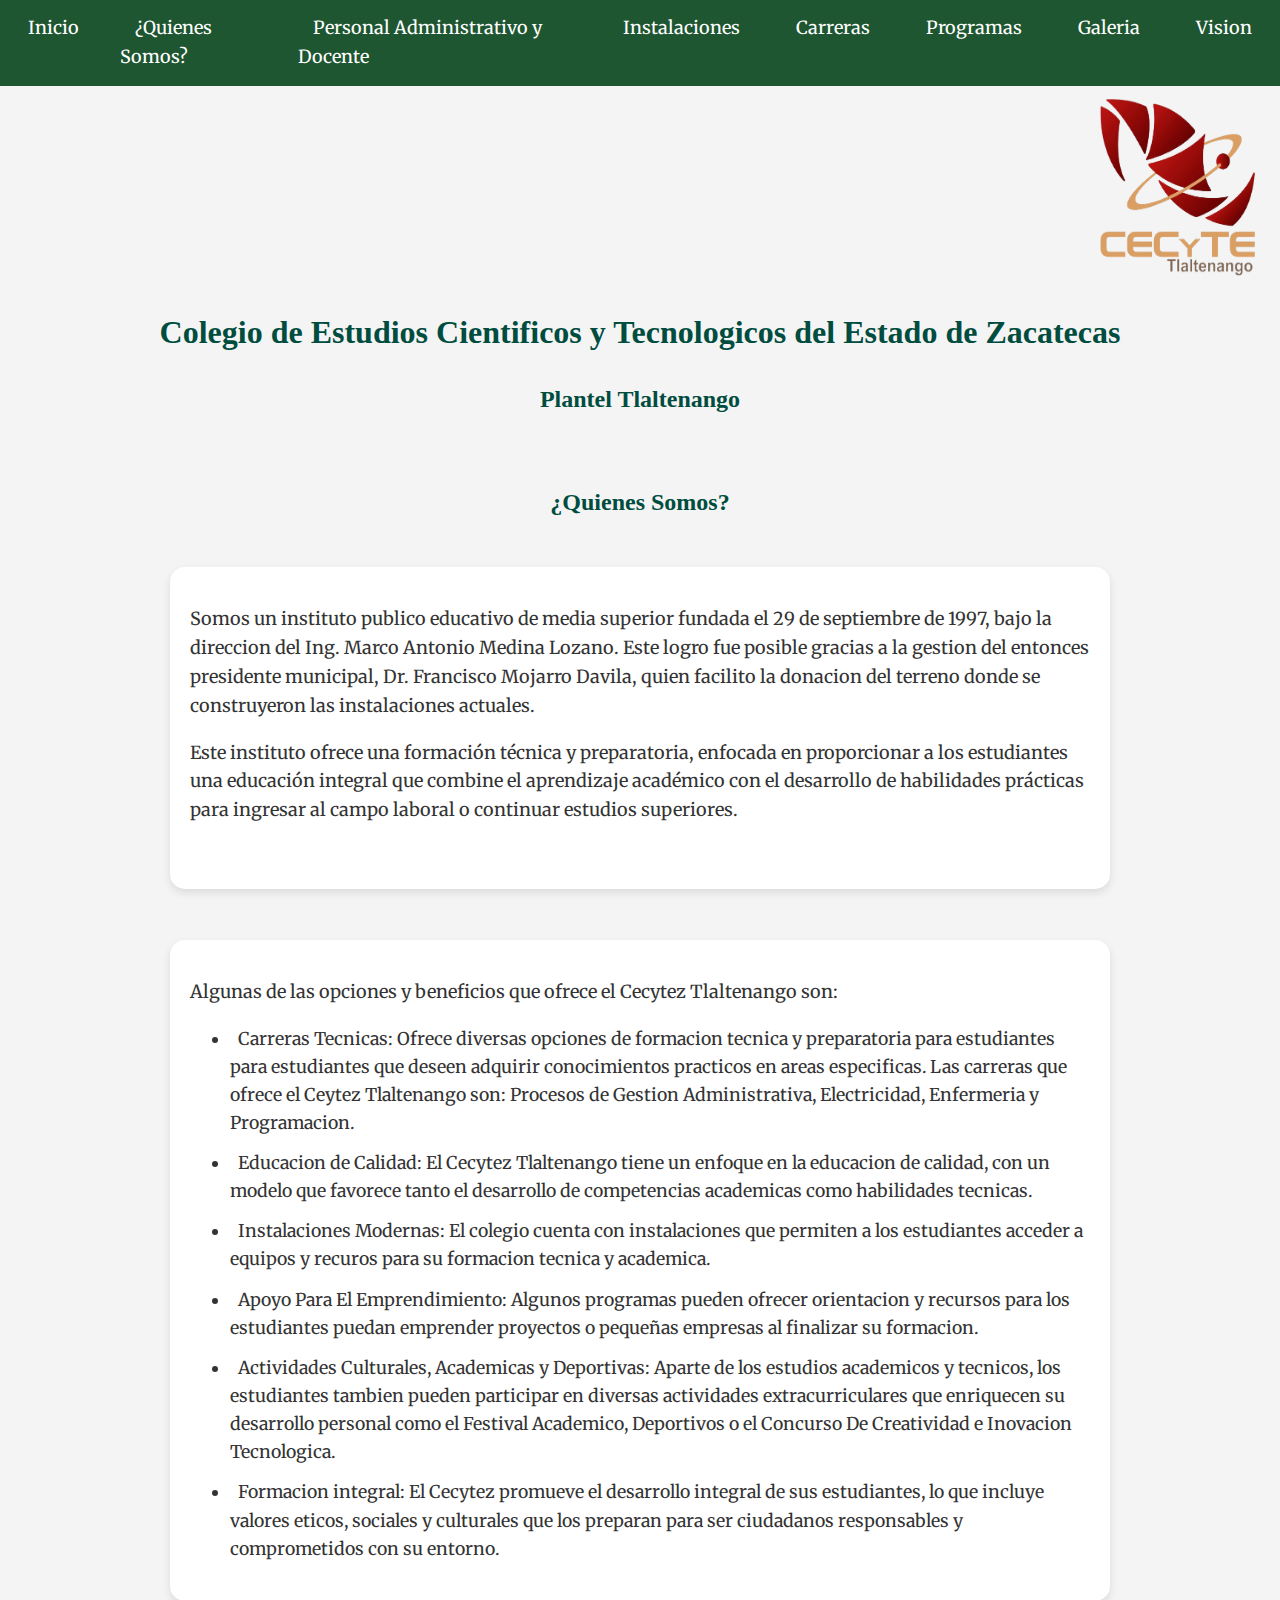
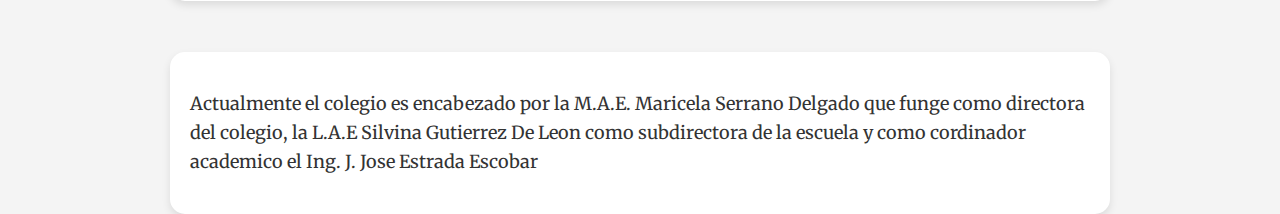
<file: index.html>
<html>
    <head>
        <meta charset="UTF-8">
        <meta name="viewport"
        content="width=device-width,initial-scale=1.0">
        <title>Colegio de Estudios Cientificos y Tecnologicos</title>
        <link rel="stylesheet" 
        href="stylesmenu.css">
        <link rel="stylesheet" 
        href="styles.css">
        <link href="https://fonts.googleapis.com/css2?family=Merriweather&display=swap" rel="stylesheet">
        <script>
            document.addEventListener("DOMContentLoaded", function(){
                fetch("Menu.html")
                .then(Response=>Response.text())
                .then(data=>{
                    document.getElementById("menu-container").innerHTML=data;
                });
            });
        </script>
    </head>
    <body>   
        <div id="menu-container"></div>   
        <div class="logo">
            <div class="fade-in">
            <img src="cecytezpng.png" alt="Logo Cecytez">
          </div>
        </div>
        <h1 class="fade-in"><center>Colegio de Estudios Cientificos y Tecnologicos del Estado de Zacatecas</center></h1>
        <h2 div class="fade-in"><center>Plantel Tlaltenango</center></h2>
        <br>
        <h2 class="fade-in"><center>¿Quienes Somos?</center></h2>
        <br>
        <div class="card">
            <div class="fade-in">
        <p>Somos un instituto publico educativo de media superior fundada el 29 de septiembre de 1997, bajo 
            la direccion del Ing. Marco Antonio Medina Lozano. Este logro fue posible gracias a la gestion
            del entonces presidente municipal, Dr. Francisco Mojarro Davila, quien facilito la donacion del 
            terreno donde se construyeron las instalaciones actuales.
        </p>
        <p>
            Este instituto ofrece una formación técnica y preparatoria, enfocada en proporcionar a los estudiantes una educación integral que combine el aprendizaje académico con el desarrollo de habilidades prácticas para ingresar al campo laboral o continuar estudios superiores.
        </p>
        <br>
            </div>
        </div>
    <br>
    <br>
    <div class="card">
        <div class="fade-in">
        <p>
            Algunas de las opciones y beneficios que ofrece el Cecytez Tlaltenango son:
            <br>
            <ul class="beneficios">
                <li>
                    <i class="fas fa-tools"></i>
                    Carreras Tecnicas: Ofrece diversas opciones de formacion tecnica y preparatoria para estudiantes
                    para estudiantes que deseen adquirir conocimientos practicos en areas especificas. Las carreras que
                    ofrece el Ceytez Tlaltenango son: Procesos de Gestion Administrativa, Electricidad, Enfermeria y 
                    Programacion.
                </li>
                <li>
                    <i class="fas fa-tools"></i>
                    Educacion de Calidad: El Cecytez Tlaltenango tiene un enfoque en la educacion de calidad,
                    con un modelo que favorece tanto el desarrollo de competencias academicas como habilidades
                    tecnicas.
                </li>
                <li>
                    <i class="fas fa-tools"></i>
                    Instalaciones Modernas: El colegio cuenta con instalaciones que permiten a los estudiantes
                    acceder a equipos y recuros para su formacion tecnica y academica.
                </li>
                <li>
                    <i class="fas fa-award"></i>
                    Apoyo Para El Emprendimiento: Algunos programas pueden ofrecer orientacion y recursos para
                    los estudiantes puedan emprender proyectos o pequeñas empresas al finalizar su formacion.
                </li>
                <li>
                    <i class="fas fa-tools"></i>
                    Actividades Culturales, Academicas y Deportivas: Aparte de los estudios academicos y tecnicos, los
                    estudiantes tambien pueden participar en diversas actividades extracurriculares que enriquecen
                    su desarrollo personal como el Festival Academico, Deportivos o el Concurso De Creatividad e 
                    Inovacion Tecnologica.
                </li>
                <li>
                    <i class="fas fa-tools"></i>
                    Formacion integral: El Cecytez promueve el desarrollo integral de sus estudiantes, lo que incluye
                    valores eticos, sociales y culturales que los preparan para ser ciudadanos responsables y comprometidos
                    con su entorno.
                </li>
            </ol>
        </p>
    </div>
</div>
        <br>
        <br>
        <div class="card">
            <div class="fade-in">
        <p>
            Actualmente el colegio es encabezado por la M.A.E. Maricela Serrano Delgado que funge como directora del colegio,
            la L.A.E Silvina Gutierrez De Leon como subdirectora de la escuela y como cordinador academico el Ing.
            J. Jose Estrada Escobar
        </p>
    </div>
</div>
    </body>
</html>
</file>
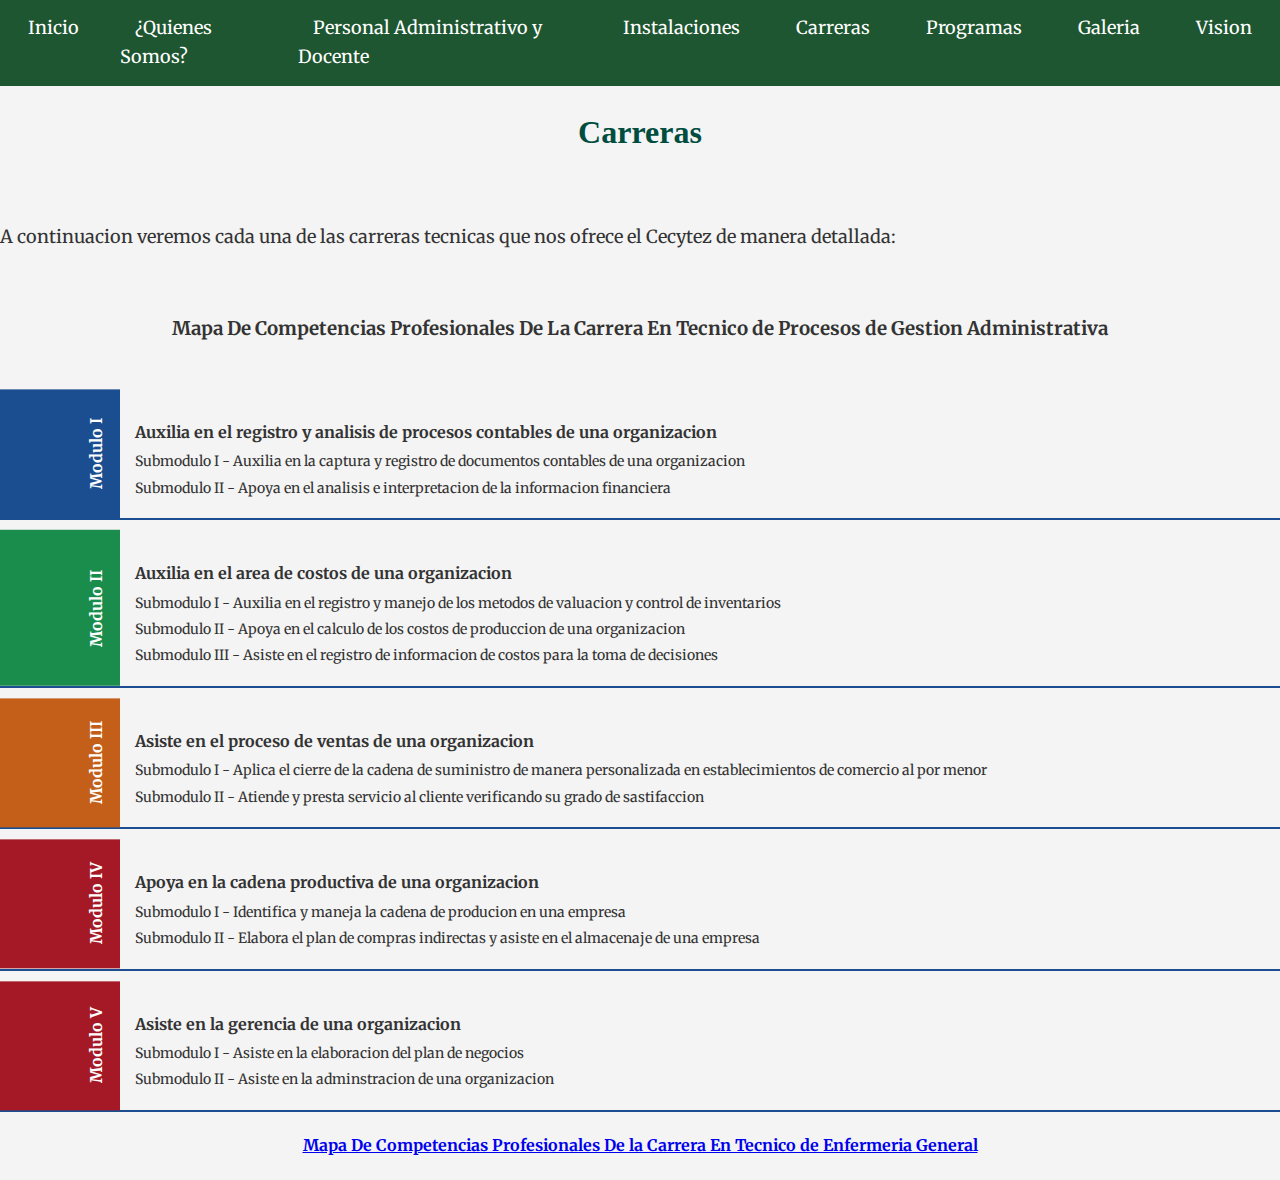
<file: Carreras.html>
<html>
    <head>
        <meta charset="UTF-8">
        <meta name="viewport"
        content="width=device-width,initial-scale=1.0">
        <title>Carreras</title>
        <link rel="stylesheet" 
        href="stylesmenu.css">
        <link rel="stylesheet" 
        href="styles.css">
        <script>
            document.addEventListener("DOMContentLoaded", function(){
                fetch("Menu.html")
                .then(Response=>Response.text())
                .then(data=>{
                    document.getElementById("menu-container").innerHTML=data;
                });
            });
        </script>
    </head>
    <body>
        <div id="menu-container"></div>
        <h1>Carreras</h1>
        <br>
        <p>A continuacion veremos cada una de las carreras tecnicas que nos ofrece el Cecytez de manera detallada: </p>
        <br>
        <h3><center>Mapa De Competencias Profesionales De La Carrera En Tecnico de Procesos de Gestion Administrativa</center></h3>
        <br>
        <div class="modulo">
            <div class="modulo-num"
            style="background-color: #1a4e91;">Modulo I</div>
            <div class="modulo-info">
                <h3>Auxilia en el registro y analisis de procesos contables de una organizacion</h3>
                <p>Submodulo I - Auxilia en la captura y registro de documentos contables de una organizacion</p>
                <p>Submodulo II - Apoya en el analisis e interpretacion de la informacion financiera</p>
            </div>
        </div>
        <div class="modulo">
            <div class="modulo-num"
            style="background-color: #1a8c4b">Modulo II</div>
            <div class="modulo-info">
                <h3>Auxilia en el area de costos de una organizacion</h3>
                <p>Submodulo I - Auxilia en el registro y manejo de los metodos de valuacion y control de inventarios</p>
                <p>Submodulo II - Apoya en el calculo de los costos de produccion de una organizacion</p>
                <p>Submodulo III - Asiste en el registro de informacion de costos para la toma de decisiones</p>
            </div>
        </div>
        <div class="modulo">
            <div class="modulo-num"
            style="background-color: #c45f1a">Modulo III</div>
            <div class="modulo-info">
                <h3>Asiste en el proceso de ventas de una organizacion</h3>
                <p>Submodulo I - Aplica el cierre de la cadena de suministro de manera personalizada en establecimientos de comercio al por menor</p>
                <p>Submodulo II - Atiende y presta servicio al cliente verificando su grado de sastifaccion</p>
            </div>
        </div>
        <div class="modulo">
            <div class="modulo-num"
            style="background-color: #a51826">Modulo IV</div>
            <div class="modulo-info">
                <h3>Apoya en la cadena productiva de una organizacion</h3>
                <p>Submodulo I - Identifica y maneja la cadena de producion en una empresa</p>
                <p>Submodulo II - Elabora el plan de compras indirectas y asiste en el almacenaje de una empresa</p>
            </div>
        </div>
        <div class="modulo">
            <div class="modulo-num"
            style="background-color: #a51826">Modulo V</div>
            <div class="modulo-info">
                <h3>Asiste en la gerencia de una organizacion</h3>
                <p>Submodulo I - Asiste en la elaboracion del plan de negocios</p>
                <p>Submodulo II - Asiste en la adminstracion de una organizacion</p>
            </div>
        </div>
        <a href="Enfermeria.html" target="_blank"><h4><center>Mapa De Competencias Profesionales De la Carrera En Tecnico de Enfermeria General</center></h4></a>
    </body>
</html>
</file>
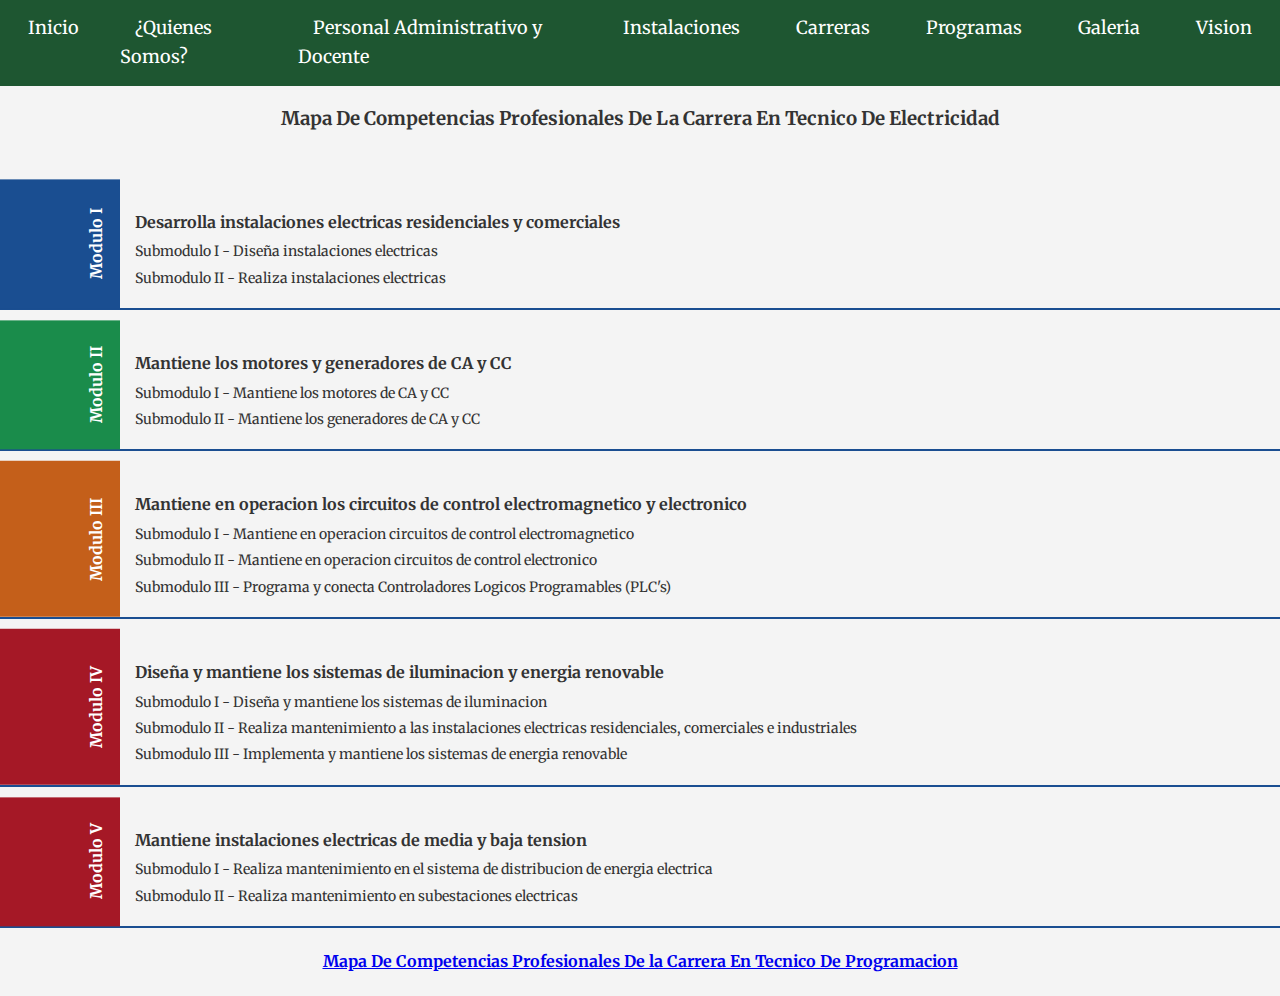
<file: Electricidad.html>
<html>
    <head>
        <meta charset="UTF-8">
        <meta name="viewport"
        content="width=device-width,initial-scale=1.0">
        <title>Electricidad</title>
        <link rel="stylesheet" 
        href="stylesmenu.css">
        <link rel="stylesheet" 
        href="styles.css">
        <script>
            document.addEventListener("DOMContentLoaded", function(){
                fetch("Menu.html")
                .then(Response=>Response.text())
                .then(data=>{
                    document.getElementById("menu-container").innerHTML=data;
                });
            });
        </script>
    </head>
    <body>
        <div id="menu-container"></div>
        <h3><center>Mapa De Competencias Profesionales De La Carrera En Tecnico De Electricidad</center></h3>
        <br>
        <div class="modulo">
            <div class="modulo-num"
            style="background-color: #1a4e91;">Modulo I</div>
            <div class="modulo-info">
                <h3>Desarrolla instalaciones electricas residenciales y comerciales</h3>
                <p>Submodulo I - Diseña instalaciones electricas</p>
                <p>Submodulo II - Realiza instalaciones electricas</p>
            </div>
        </div>
        <div class="modulo">
            <div class="modulo-num"
            style="background-color: #1a8c4b">Modulo II</div>
            <div class="modulo-info">
                <h3>Mantiene los motores y generadores de CA y CC</h3>
                <p>Submodulo I - Mantiene los motores de CA y CC</p>
                <p>Submodulo II - Mantiene los generadores de CA y CC</p>
            </div>
        </div>
        <div class="modulo">
            <div class="modulo-num"
            style="background-color: #c45f1a">Modulo III</div>
            <div class="modulo-info">
                <h3>Mantiene en operacion los circuitos de control electromagnetico y electronico</h3>
                <p>Submodulo I - Mantiene en operacion circuitos de control electromagnetico</p>
                <p>Submodulo II - Mantiene en operacion circuitos de control electronico</p>
                <p>Submodulo III - Programa y conecta Controladores Logicos Programables (PLC's)</p>
            </div>
        </div>
        <div class="modulo">
            <div class="modulo-num"
            style="background-color: #a51826">Modulo IV</div>
            <div class="modulo-info">
                <h3>Diseña y mantiene los sistemas de iluminacion y energia renovable</h3>
                <p>Submodulo I - Diseña y mantiene los sistemas de iluminacion</p>
                <p>Submodulo II - Realiza mantenimiento a las instalaciones electricas residenciales, comerciales e industriales</p>
                <p>Submodulo III - Implementa y mantiene los sistemas de energia renovable</p>
            </div>
        </div>
        <div class="modulo">
            <div class="modulo-num"
            style="background-color: #a51826">Modulo V</div>
            <div class="modulo-info">
                <h3>Mantiene instalaciones electricas de media y baja tension</h3>
                <p>Submodulo I - Realiza mantenimiento en el sistema de distribucion de energia electrica</p>
                <p>Submodulo II - Realiza mantenimiento en subestaciones electricas</p>
            </div>
        </div>
        <a href="Programacion.html" target="_blank"><h4><center>Mapa De Competencias Profesionales De la Carrera En Tecnico De Programacion</center></h4></a>
    </body>
</html>
</file>
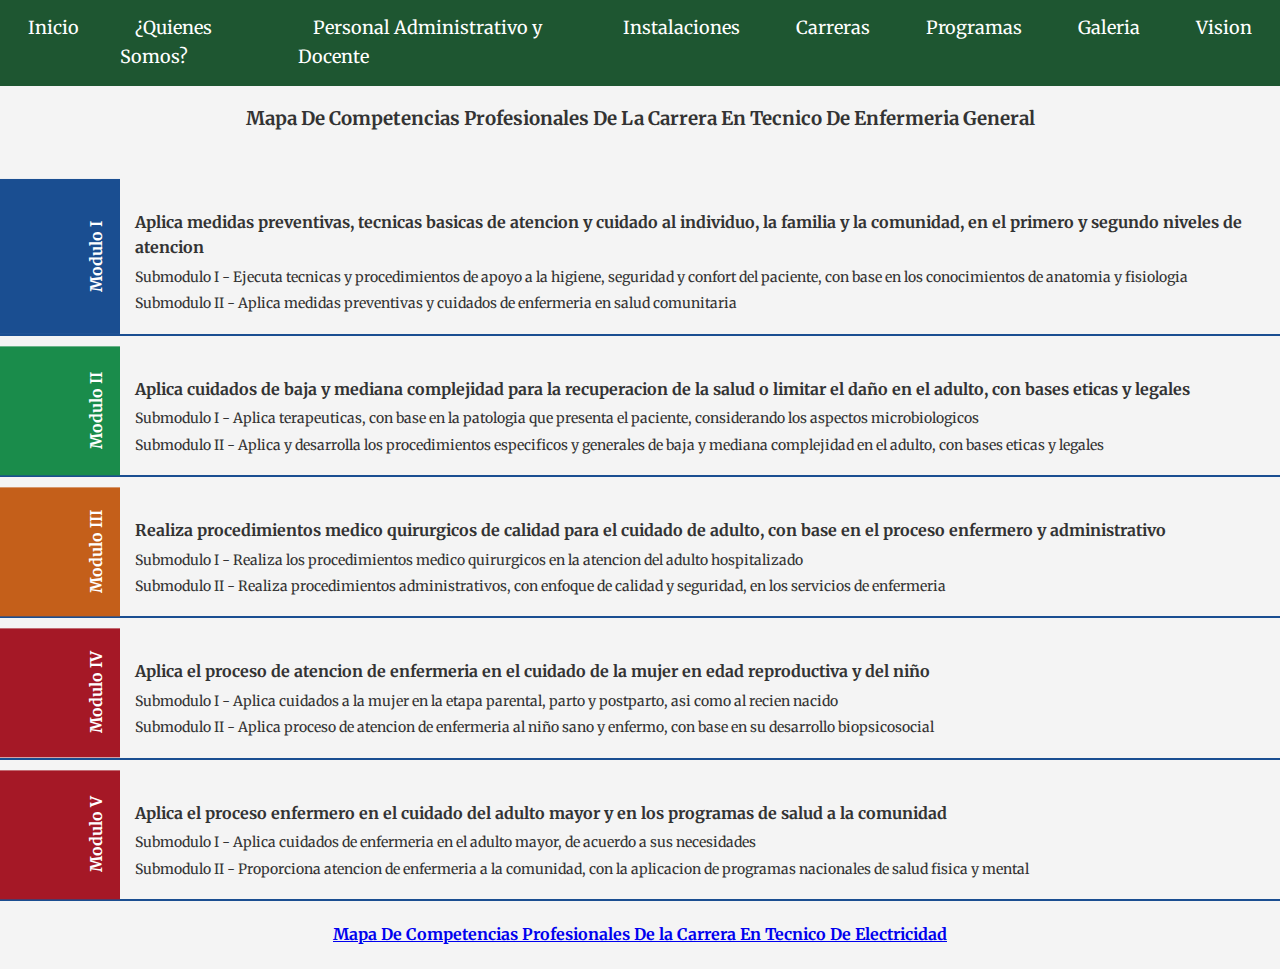
<file: Enfermeria.html>
<html>
    <head>
        <meta charset="UTF-8">
        <meta name="viewport"
        content="width=device-width,initial-scale=1.0">
        <title>Enfermeria</title>
        <link rel="stylesheet" 
        href="stylesmenu.css">
        <link rel="stylesheet" 
        href="styles.css">
        <script>
            document.addEventListener("DOMContentLoaded", function(){
                fetch("Menu.html")
                .then(Response=>Response.text())
                .then(data=>{
                    document.getElementById("menu-container").innerHTML=data;
                });
            });
        </script>
    </head>
    <body>
        <div id="menu-container"></div>
        <h3><center>Mapa De Competencias Profesionales De La Carrera En Tecnico De Enfermeria General</center></h3>
        <br>
        <div class="modulo">
            <div class="modulo-num"
            style="background-color: #1a4e91;">Modulo I</div>
            <div class="modulo-info">
                <h3>Aplica medidas preventivas, tecnicas basicas de atencion y cuidado al individuo, la familia y la comunidad, en el primero y segundo niveles de atencion</h3>
                <p>Submodulo I - Ejecuta tecnicas y procedimientos de apoyo a la higiene, seguridad y confort del paciente, con base en los conocimientos de anatomia y fisiologia</p>
                <p>Submodulo II - Aplica medidas preventivas y cuidados de enfermeria en salud comunitaria</p>
            </div>
        </div>
        <div class="modulo">
            <div class="modulo-num"
            style="background-color: #1a8c4b">Modulo II</div>
            <div class="modulo-info">
                <h3>Aplica cuidados de baja y mediana complejidad para la recuperacion de la salud o limitar el daño en el adulto, con bases eticas y legales</h3>
                <p>Submodulo I - Aplica terapeuticas, con base en la patologia que presenta el paciente, considerando los aspectos microbiologicos</p>
                <p>Submodulo II - Aplica y desarrolla los procedimientos especificos y generales de baja y mediana complejidad en el adulto, con bases eticas y legales</p>
            </div>
        </div>
        <div class="modulo">
            <div class="modulo-num"
            style="background-color: #c45f1a">Modulo III</div>
            <div class="modulo-info">
                <h3>Realiza procedimientos medico quirurgicos de calidad para el cuidado de adulto, con base en el proceso enfermero y administrativo</h3>
                <p>Submodulo I - Realiza los procedimientos medico quirurgicos en la atencion del adulto hospitalizado</p>
                <p>Submodulo II - Realiza procedimientos administrativos, con enfoque de calidad y seguridad, en los servicios de enfermeria</p>
            </div>
        </div>
        <div class="modulo">
            <div class="modulo-num"
            style="background-color: #a51826">Modulo IV</div>
            <div class="modulo-info">
                <h3>Aplica el proceso de atencion de enfermeria en el cuidado de la mujer en edad reproductiva y del niño</h3>
                <p>Submodulo I - Aplica cuidados a la mujer en la etapa parental, parto y postparto, asi como al recien nacido</p>
                <p>Submodulo II - Aplica proceso de atencion de enfermeria al niño sano y enfermo, con base en su desarrollo biopsicosocial</p>
            </div>
        </div>
        <div class="modulo">
            <div class="modulo-num"
            style="background-color: #a51826">Modulo V</div>
            <div class="modulo-info">
                <h3>Aplica el proceso enfermero en el cuidado del adulto mayor y en los programas de salud a la comunidad</h3>
                <p>Submodulo I - Aplica cuidados de enfermeria en el adulto mayor, de acuerdo a sus necesidades</p>
                <p>Submodulo II - Proporciona atencion de enfermeria a la comunidad, con la aplicacion de programas nacionales de salud fisica y mental</p>
            </div>
        </div>
        <a href="Electricidad.html" target="_blank"><h4><center>Mapa De Competencias Profesionales De la Carrera En Tecnico De Electricidad</center></h4></a>
    </body>
</html>
</file>
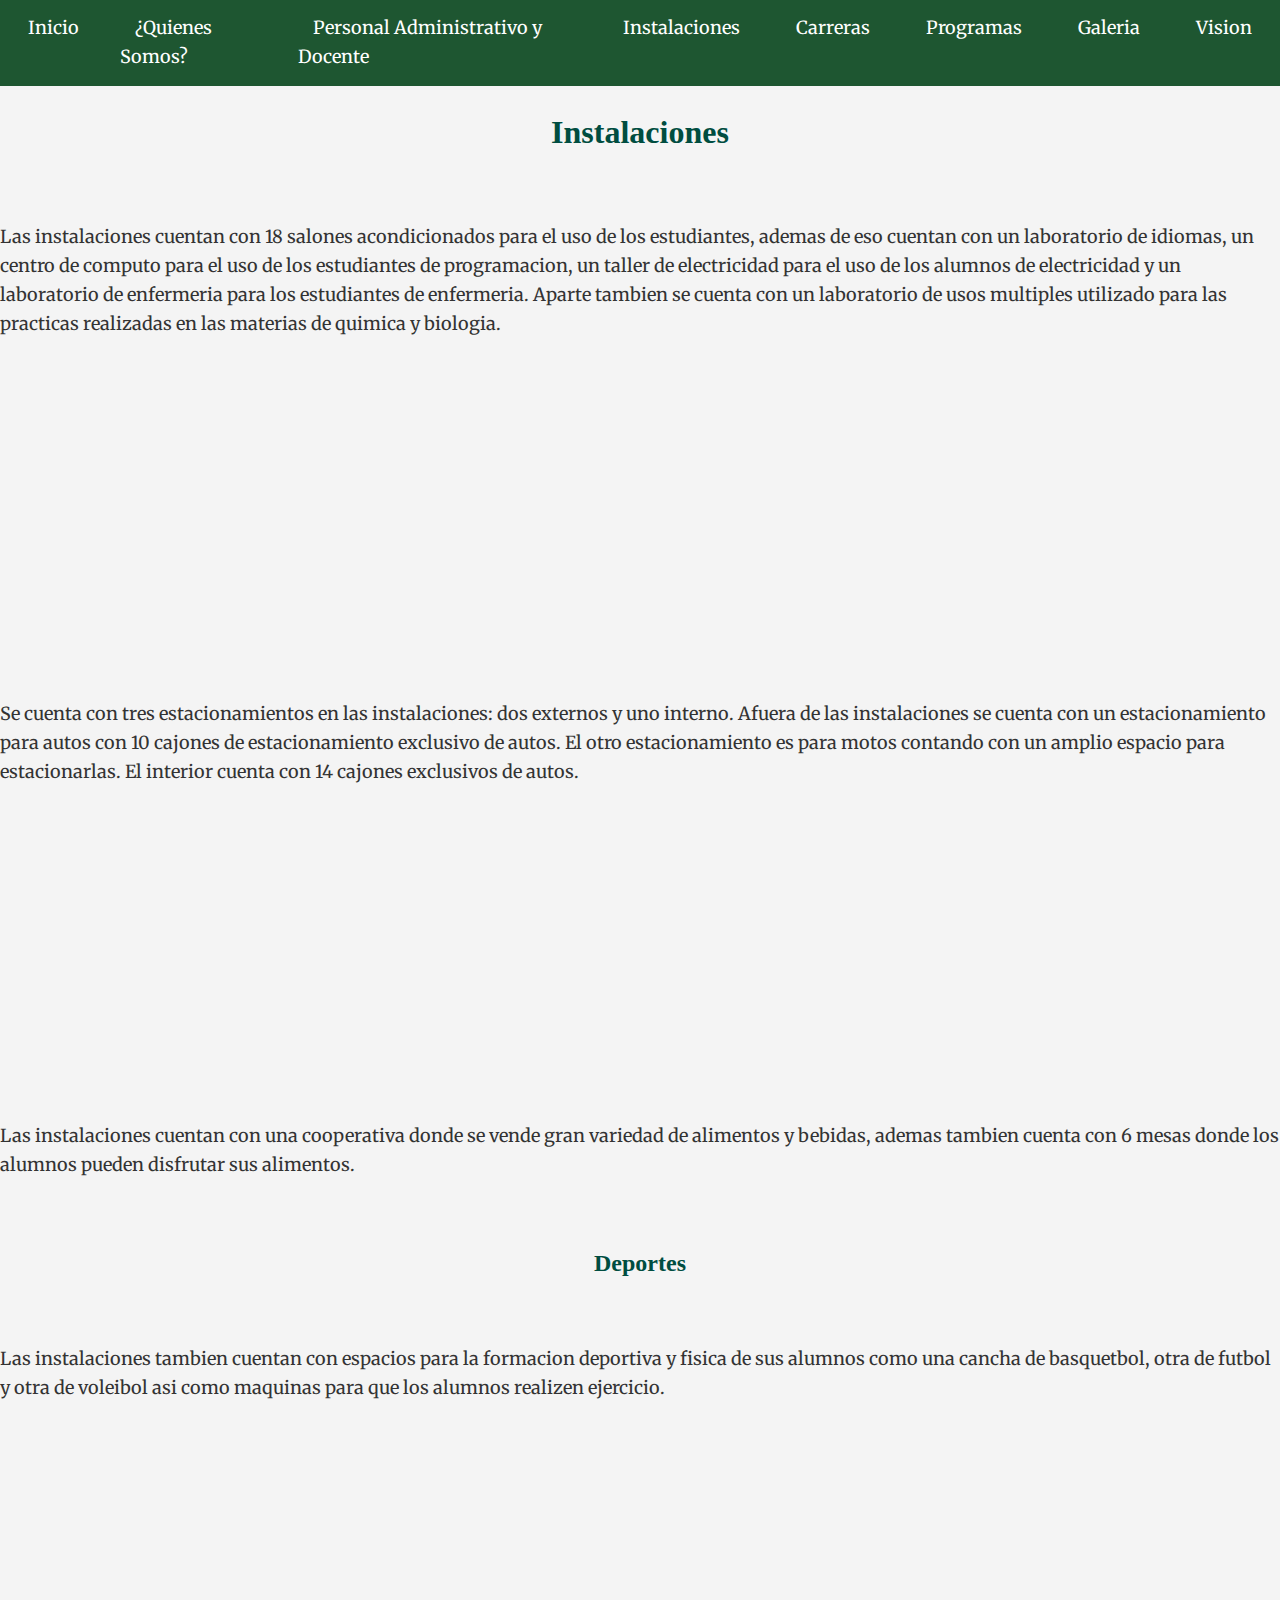
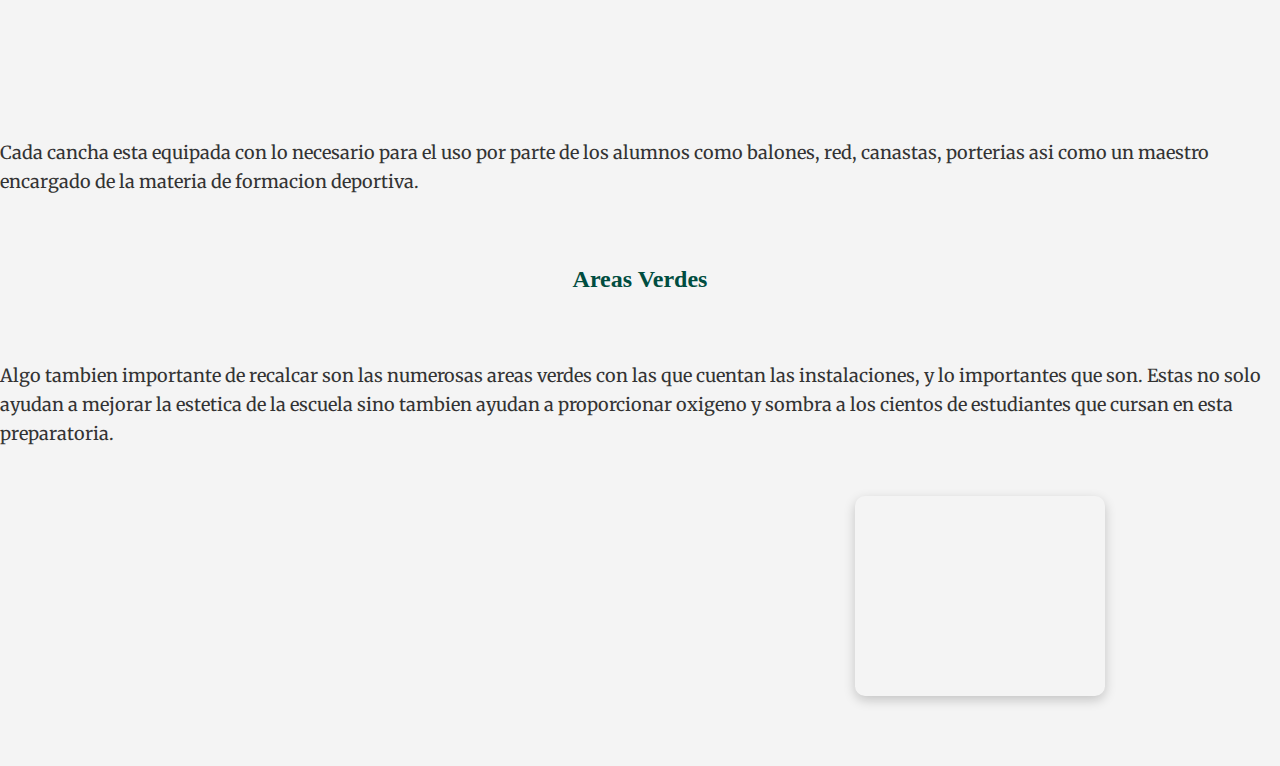
<file: Instalaciones.html>
<html>
    <head>
        <meta charset="UTF-8">
        <meta name="viewport"
        content="width=device-width,initial-scale=1.0">
        <title>Instalaciones</title>
        <link rel="stylesheet" 
        href="stylesmenu.css">
        <link rel="stylesheet" 
        href="styles.css">
        <script>
            document.addEventListener("DOMContentLoaded", function(){
                fetch("Menu.html")
                .then(Response=>Response.text())
                .then(data=>{
                    document.getElementById("menu-container").innerHTML=data;
                });
            });
        </script>
    </head>
    <body>
        <div id="menu-container"></div>
        <h1><center>Instalaciones</center></h1>
        <br>
        <p>
            Las instalaciones cuentan con 18 salones acondicionados para el uso de los estudiantes, ademas de eso
            cuentan con un laboratorio de idiomas, un centro de computo para el uso de los estudiantes de programacion,
            un taller de electricidad para el uso de los alumnos de electricidad y un laboratorio de enfermeria para los
            estudiantes de enfermeria. Aparte tambien se cuenta con un laboratorio de usos multiples utilizado para las
            practicas realizadas en las materias de quimica y biologia.
        </p>
        <br>
        <div class="galeria">
            <div class="fade-in-up">
                <div class="contenedor-imagenes">
            <figure>
                <div class="fade-in-up delay-1">
                <img src="Enfermeria.jpg">
                <figcaption>Laboratorio De Enfermeria</figcaption>
                </div>
            </figure>
            <figure>
                <div class="fade-in-up delay-2">
                <img src="Laboratorio.jpg">
                <figcaption>Laboratorio De Usos Multiples</figcaption>
                </div>
            </figure>
        </div>
            </div>
        </div>
        <p>
            Se cuenta con tres estacionamientos en las instalaciones: dos externos y uno interno. Afuera de las 
            instalaciones se cuenta con un estacionamiento para autos con 10 cajones de estacionamiento exclusivo
            de autos. El otro estacionamiento es para motos contando con un amplio espacio para estacionarlas. El
            interior cuenta con 14 cajones exclusivos de autos.
        </p>
        <div class="galeria">
            <div class="fade-in-up">
                <div class="contenedor-imagenes">
            <figure>
                <div class="fade-in-up delay-1">
                <img src="EstacionamientoExterior.jpg">
            </div>
            </figure>
            <figure>
                <div class="fade-in-up delay-2">
                <img src="EstacionamientoInterior.jpg">
                </div>
            </figure>
        </div>
        </div>
        </div>
        <p>
            Las instalaciones cuentan con una cooperativa donde se vende gran variedad de alimentos y bebidas, ademas
            tambien cuenta con 6 mesas donde los alumnos pueden disfrutar sus alimentos.
        </p>
        <br>
        <h2>Deportes</h2>
        <br>
        <p>
            Las instalaciones tambien cuentan con espacios para la formacion deportiva y fisica de sus alumnos
            como una cancha de basquetbol, otra de futbol y otra de voleibol asi como maquinas para que los alumnos
            realizen ejercicio.
        </p>
        <div class="galeria">
            <div class="fade-in-up">
                <div class="contenedor-imagenes">
            <figure>
                <div class="fade-in-up delay-1">
                <img src="Basquetbol.jpg">
                <figcaption>Cancha de Basquetbol</figcaption>
            </div>
            </figure>
            <figure>
                <div class="fade-in-up delay-2">
                <img src="Futbol.jpg">
                <figcaption>Cancha de Futbol</figcaption>
            </div>
            </figure>
            <figure>
                <div class="fade-in-up delay-3">
                <img src="Voleybol.jpg">
                <figcaption>Cancha de Voleybol</figcaption>
            </div>
            </figure>
        </div>
        </div>
        </div>
        <p>
            Cada cancha esta equipada con lo necesario para el uso por parte de los alumnos como balones, red, 
            canastas, porterias asi como un maestro encargado de la materia de formacion deportiva.
        </p>
        <br>
        <h2>Areas Verdes</h2>
        <br>
        <p>
            Algo tambien importante de recalcar son las numerosas areas verdes con las que cuentan las instalaciones, y
            lo importantes que son. Estas no solo ayudan a mejorar la estetica de la escuela sino tambien ayudan a proporcionar
            oxigeno y sombra a los cientos de estudiantes que cursan en esta preparatoria.
        </p>
        <div class="galeria">
            <div class="fade-in-up">
                <div class="contenedor-imagenes">
            <figure>
                <div class="fade-in-up delay-1">
                <img src="AreaVerde4.jpg">
                </div>
            </figure>
        </div>
        </div>
        <div>
            <figure>
                <div class="fade-in-up delay-2">
                <img src="AreaVerde5.jpg">
                </div>
            </figure>
        </div>
            <figure>
                <div class="fade-in-up delay-3">
                <img src="AreaVerde3.jpg">
            </div>
            </figure>
        </div>
        </div>
    </body>
</html>
</file>
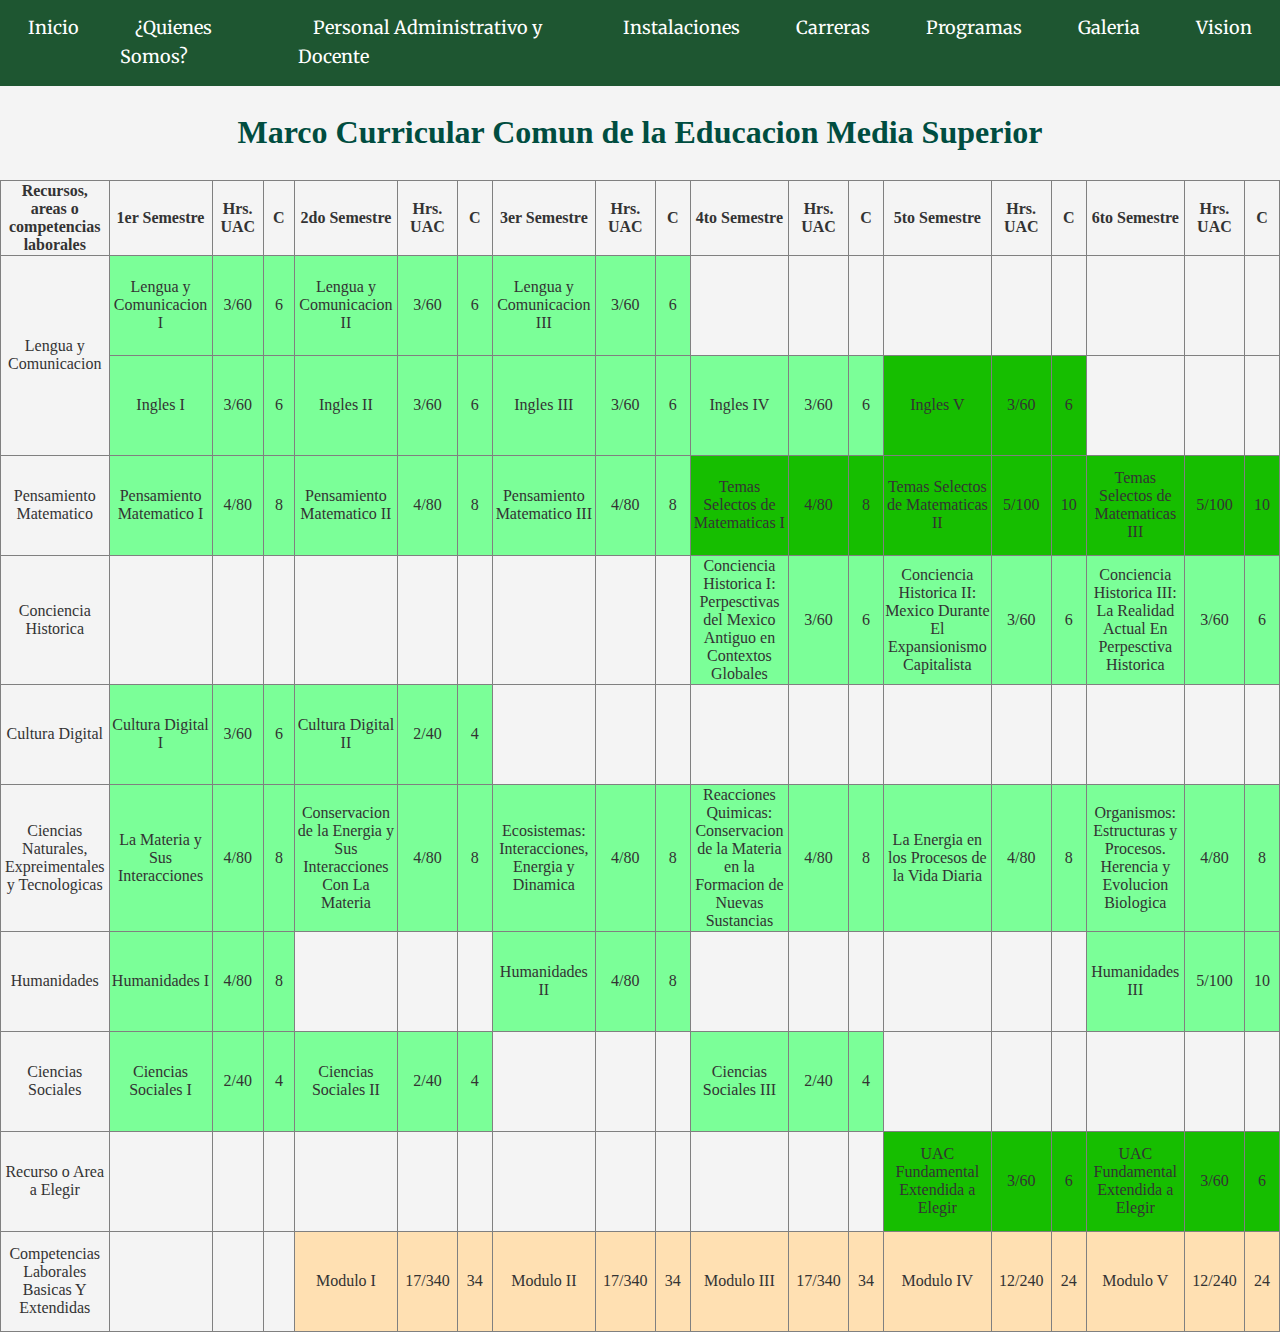
<file: MarcoCurricular.html>
<html>
    <head>
        <meta charset="UTF-8">
        <meta name="viewport"
        content="width=device-width,initial-scale=1.0">
        <title>Marco Curricular</title>
        <link rel="stylesheet"
        href="stylesmenu.css">
        <link rel="stylesheet"
        href="styles.css">
        <script>
            document.addEventListener("DOMContentLoaded", function(){
                fetch("Menu.html")
                .then(Response=>Response.text())
                .then(data=>{
                    document.getElementById("menu-container").innerHTML=data;
                });
            });
        </script>
    </head>
    <body>
        <div id="menu-container"></div>
        <h1>Marco Curricular Comun de la Educacion Media Superior</h1>
        <table border="1">
            <tr>
                <th>Recursos, areas o <br> competencias <br> laborales</th>
                <th>1er Semestre</th>
                <th>Hrs. <br> UAC</th>
                <th>C</th>
                <th>2do Semestre</th>
                <th>Hrs. <br> UAC</th>
                <th>C</th>
                <th>3er Semestre</th>
                <th>Hrs. <br> UAC</th>
                <th>C</th>
                <th>4to Semestre</th>
                <th>Hrs. <br> UAC</th>
                <th>C</th>
                <th>5to Semestre</th>
                <th>Hrs. <br> UAC</th>
                <th>C</th>
                <th>6to Semestre</th>
                <th>Hrs. <br> UAC</th>
                <th>C</th>
            </tr>
            <tr>
                <td rowspan="2">Lengua y <br>Comunicacion</td>
                <td class="verde">Lengua y Comunicacion I</td>
                <td class="verde">3/60</td>
                <td class="verde">6</td>
                <td class="verde">Lengua y Comunicacion II</td>
                <td class="verde">3/60</td>
                <td class="verde">6</td>
                <td class="verde">Lengua y Comunicacion III</td>
                <td class="verde">3/60</td>
                <td class="verde">6</td>
                <td></td>
                <td></td>
                <td></td>
                <td></td>
                <td></td>
                <td></td>
                <td></td>
                <td></td>
                <td></td>
            </tr>
            <tr>
                <td class="verde">Ingles I</td>
                <td class="verde">3/60</td>
                <td class="verde">6</td>
                <td class="verde">Ingles II</td>
                <td class="verde">3/60</td>
                <td class="verde">6</td>
                <td class="verde">Ingles III</td>
                <td class="verde">3/60</td>
                <td class="verde">6</td>
                <td class="verde">Ingles IV</td>
                <td class="verde">3/60</td>
                <td class="verde">6</td>
                <td class="verdoso">Ingles V</td>
                <td class="verdoso">3/60</td>
                <td class="verdoso">6</td>
                <td></td>
                <td></td>
                <td></td>
            </tr>
            <tr>
                <td>Pensamiento Matematico</td>
                <td class="verde">Pensamiento Matematico I</td>
                <td class="verde">4/80</td>
                <td class="verde">8</td>
                <td class="verde">Pensamiento Matematico II</td>
                <td class="verde">4/80</td>
                <td class="verde">8</td>
                <td class="verde">Pensamiento Matematico III</td>
                <td class="verde">4/80</td>
                <td class="verde">8</td>
                <td class="verdoso">Temas Selectos de Matematicas I</td>
                <td class="verdoso">4/80</td>
                <td class="verdoso">8</td>
                <td class="verdoso">Temas Selectos de Matematicas II</td>
                <td class="verdoso">5/100</td>
                <td class="verdoso">10</td>
                <td class="verdoso">Temas Selectos de Matematicas III</td>
                <td class="verdoso">5/100</td>
                <td class="verdoso">10</td>
            </tr>
            <tr>
                <td>Conciencia Historica</td>
                <td></td>
                <td></td>
                <td></td>
                <td></td>
                <td></td>
                <td></td>
                <td></td>
                <td></td>
                <td></td>
                <td class="verde">Conciencia Historica I: Perpesctivas del Mexico Antiguo en Contextos Globales</td>
                <td class="verde">3/60</td>
                <td class="verde">6</td>
                <td class="verde">Conciencia Historica II: Mexico Durante El Expansionismo Capitalista</td>
                <td class="verde">3/60</td>
                <td class="verde">6</td>
                <td class="verde">Conciencia Historica III: La Realidad Actual En Perpesctiva Historica</td>
                <td class="verde">3/60</td>
                <td class="verde">6</td>
            </tr>
            <tr>
                <td>Cultura Digital</td>
                <td class="verde">Cultura Digital I</td>
                <td class="verde">3/60</td>
                <td class="verde">6</td>
                <td class="verde">Cultura Digital II</td>
                <td class="verde">2/40</td>
                <td class="verde">4</td>
                <td></td>
                <td></td>
                <td></td>
                <td></td>
                <td></td>
                <td></td>
                <td></td>
                <td></td>
                <td></td>
                <td></td>
                <td></td>
                <td></td>
            </tr>
            <tr>
                <td>Ciencias Naturales, Expreimentales y Tecnologicas</td>
                <td class="verde">La Materia y Sus Interacciones</td>
                <td class="verde">4/80</td>
                <td class="verde">8</td>
                <td class="verde">Conservacion de la Energia y Sus Interacciones Con La Materia</td>
                <td class="verde">4/80</td>
                <td class="verde">8</td>
                <td class="verde">Ecosistemas: Interacciones, Energia y Dinamica</td>
                <td class="verde">4/80</td>
                <td class="verde">8</td>
                <td class="verde">Reacciones Quimicas: Conservacion de la Materia en la Formacion de Nuevas Sustancias</td>
                <td class="verde">4/80</td>
                <td class="verde">8</td>
                <td class="verde">La Energia en los Procesos de la Vida Diaria</td>
                <td class="verde">4/80</td>
                <td class="verde">8</td>
                <td class="verde">Organismos: Estructuras y Procesos. Herencia y Evolucion Biologica</td>
                <td class="verde">4/80</td>
                <td class="verde">8</td>
            </tr>
            <tr>
                <td>Humanidades</td>
                <td class="verde">Humanidades I</td>
                <td class="verde">4/80</td>
                <td class="verde">8</td>
                <td></td>
                <td></td>
                <td></td>
                <td class="verde">Humanidades II</td>
                <td class="verde">4/80</td>
                <td class="verde">8</td>
                <td></td>
                <td></td>
                <td></td>
                <td></td>
                <td></td>
                <td></td>
                <td class="verde">Humanidades III</td>
                <td class="verde">5/100</td>
                <td class="verde">10</td>
            </tr>
            <tr>
                <td>Ciencias Sociales</td>
                <td class="verde">Ciencias Sociales I</td>
                <td class="verde">2/40</td>
                <td class="verde">4</td>
                <td class="verde">Ciencias Sociales II</td>
                <td class="verde">2/40</td>
                <td class="verde">4</td>
                <td></td>
                <td></td>
                <td></td>
                <td class="verde">Ciencias Sociales III</td>
                <td class="verde">2/40</td>
                <td class="verde">4</td>
                <td></td>
                <td></td>
                <td></td>
                <td></td>
                <td></td>
                <td></td>
            </tr>
            <tr>
                <td>Recurso o Area a Elegir</td>
                <td></td>
                <td></td>
                <td></td>
                <td></td>
                <td></td>
                <td></td>
                <td></td>
                <td></td>
                <td></td>
                <td></td>
                <td></td>
                <td></td>
                <td class="verdoso">UAC Fundamental Extendida a Elegir</td>
                <td class="verdoso">3/60</td>
                <td class="verdoso">6</td>
                <td class="verdoso">UAC Fundamental Extendida a Elegir</td>
                <td class="verdoso">3/60</td>
                <td class="verdoso">6</td>
            </tr>
            <tr>
                <td>Competencias Laborales Basicas Y Extendidas</td>
                <td></td>
                <td></td>
                <td></td>
                <td class="naranja">Modulo I</td>
                <td class="naranja">17/340</td>
                <td class="naranja">34</td>
                <td class="naranja">Modulo II</td>
                <td class="naranja">17/340</td>
                <td class="naranja">34</td>
                <td class="naranja">Modulo III</td>
                <td class="naranja">17/340</td>
                <td class="naranja">34</td>
                <td class="naranja">Modulo IV</td>
                <td class="naranja">12/240</td>
                <td class="naranja">24</td>
                <td class="naranja">Modulo V</td>
                <td class="naranja">12/240</td>
                <td class="naranja">24</td>
            </tr>
        </table>
    </body>
</html>
</file>
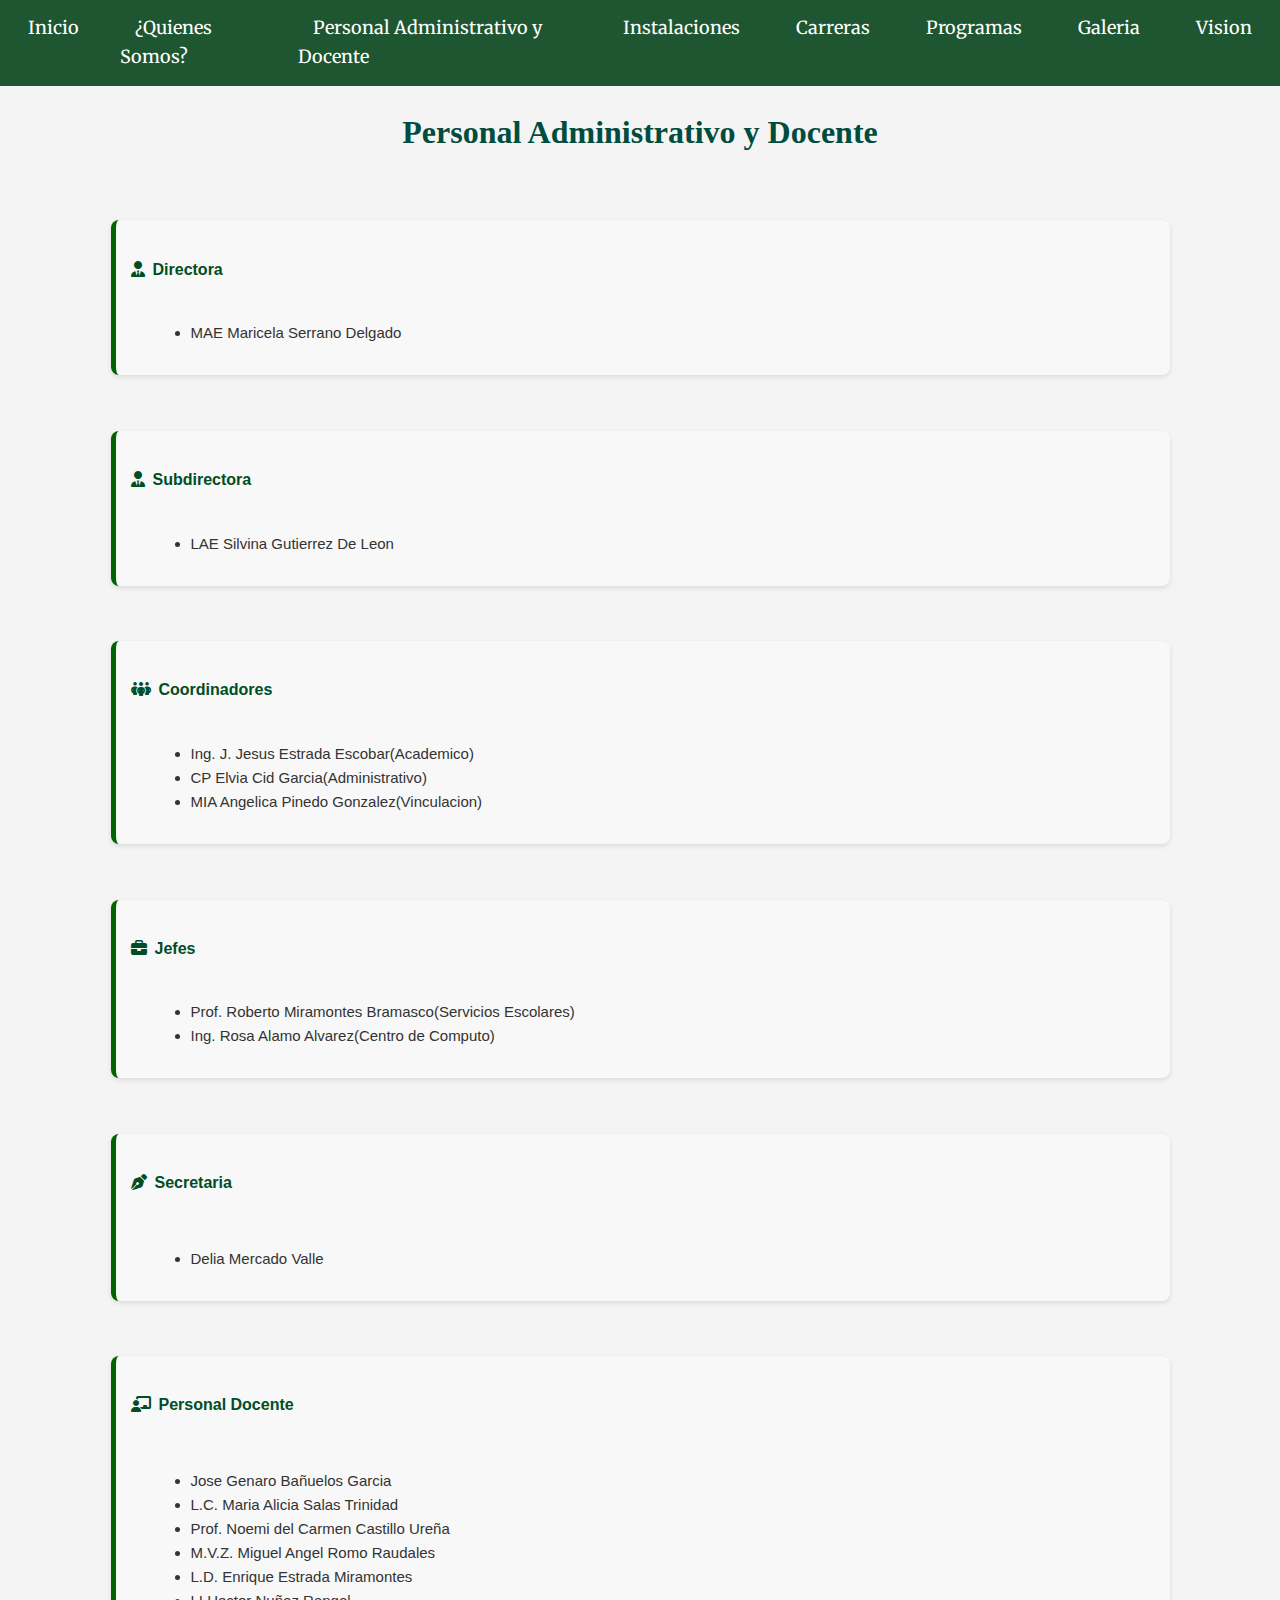
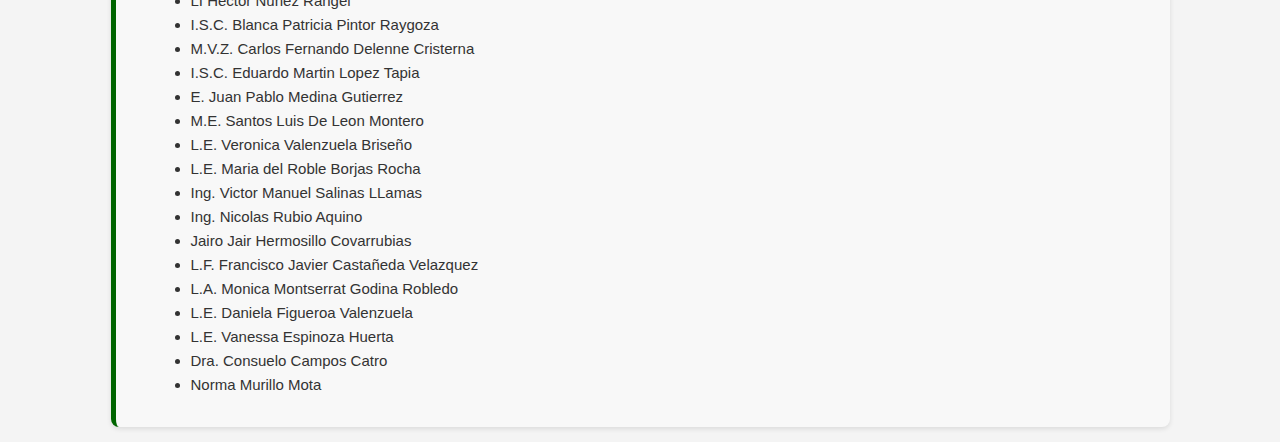
<file: PersonalCecytez.html>
<html>
    <head>
        <meta charset="UTF-8">
        <title>Personal Administrativo y Docente</title>
        <link rel="stylesheet" 
        href="stylesmenu.css">
        <link rel="stylesheet" 
        href="styles.css">
        <link rel="stylesheet" href="https://cdnjs.cloudflare.com/ajax/libs/font-awesome/6.5.0/css/all.min.css">
        <script>
            document.addEventListener("DOMContentLoaded", function(){
                fetch("Menu.html")
                .then(Response=>Response.text())
                .then(data=>{
                    document.getElementById("menu-container").innerHTML=data;
                });
            });
        </script>
    </head>
    <body>
        <div id="menu-container"></div>   
    <h1><center>Personal Administrativo y Docente</center></h1>
    <br>
        <div class="seccion">
            <div class="fade-in">
        <h4><i class="fa-solid fa-user-tie"></i>Directora</h4>
        <ul>
        <br>
        <li>MAE Maricela Serrano Delgado</li>
    </ul>
</div>
    </div>
        <br>
        <div class="seccion">
            <div class="fade-in">
        <h4><i class="fa-solid fa-user-tie"></i>Subdirectora</h4>
        <ul>
        <br>
        <li>LAE Silvina Gutierrez De Leon</li>
    </ul>
</div>
    </div>
        <br>
        <div class="seccion">
            <div class="fade-in">
        <h4><i class="fa-solid fa-people-group"></i>Coordinadores</h4>
        <ul>
        <br>
        <li>Ing. J. Jesus Estrada Escobar(Academico)</li>
        <li>CP Elvia Cid Garcia(Administrativo)</li>
        <li>MIA Angelica Pinedo Gonzalez(Vinculacion)</li>
    </ul>
</div>
    </div>
        <br>
        <div class="seccion">
            <div class="fade-in">
        <h4><i class="fa-solid fa-briefcase"></i>Jefes</h4>
        <ul>
        <br>
        <li>Prof. Roberto Miramontes Bramasco(Servicios Escolares)</li>
        <li>Ing. Rosa Alamo Alvarez(Centro de Computo)</li>
    </ul>
</div>
    </div>
        <br>
        <div class="seccion">
            <div class="fade-in">
        <h4><i class="fa-solid fa-pen-nib"></i>Secretaria</h4>
        <br>
        <ul>
        <li>Delia Mercado Valle</li>
    </div>
    </div>
    </ul>
    <br>
    <div class="seccion">
        <div class="fade-in">
    <H4><i class="fa-solid fa-chalkboard-user"></i>Personal Docente</H4>
    <br>
    <ul>
        <li>Jose Genaro Bañuelos Garcia</li>
        <li>L.C. Maria Alicia Salas Trinidad</li>
        <li>Prof. Noemi del Carmen Castillo Ureña</li>
        <li>M.V.Z. Miguel Angel Romo Raudales</li>
        <li>L.D. Enrique Estrada Miramontes</li>
        <li>LI Hector Nuñez Rangel</li>
        <li>I.S.C. Blanca Patricia Pintor Raygoza</li>
        <li>M.V.Z. Carlos Fernando Delenne Cristerna</li>
        <li>I.S.C. Eduardo Martin Lopez Tapia</li>
        <li>E. Juan Pablo Medina Gutierrez</li>
        <li>M.E. Santos Luis De Leon Montero</li>
        <li>L.E. Veronica Valenzuela Briseño</li>
        <li>L.E. Maria del Roble Borjas Rocha</li>
        <li>Ing. Victor Manuel Salinas LLamas</li>
        <li>Ing. Nicolas Rubio Aquino</li>
        <li>Jairo Jair Hermosillo Covarrubias</li>
        <li>L.F. Francisco Javier Castañeda Velazquez</li>
        <li>L.A. Monica Montserrat Godina Robledo</li>
        <li>L.E. Daniela Figueroa Valenzuela</li>
        <li>L.E. Vanessa Espinoza Huerta</li>
        <li>Dra. Consuelo Campos Catro</li>
        <li>Norma Murillo Mota</li>
    </ul>
</div>
</div>
    </body>
</html>
</file>
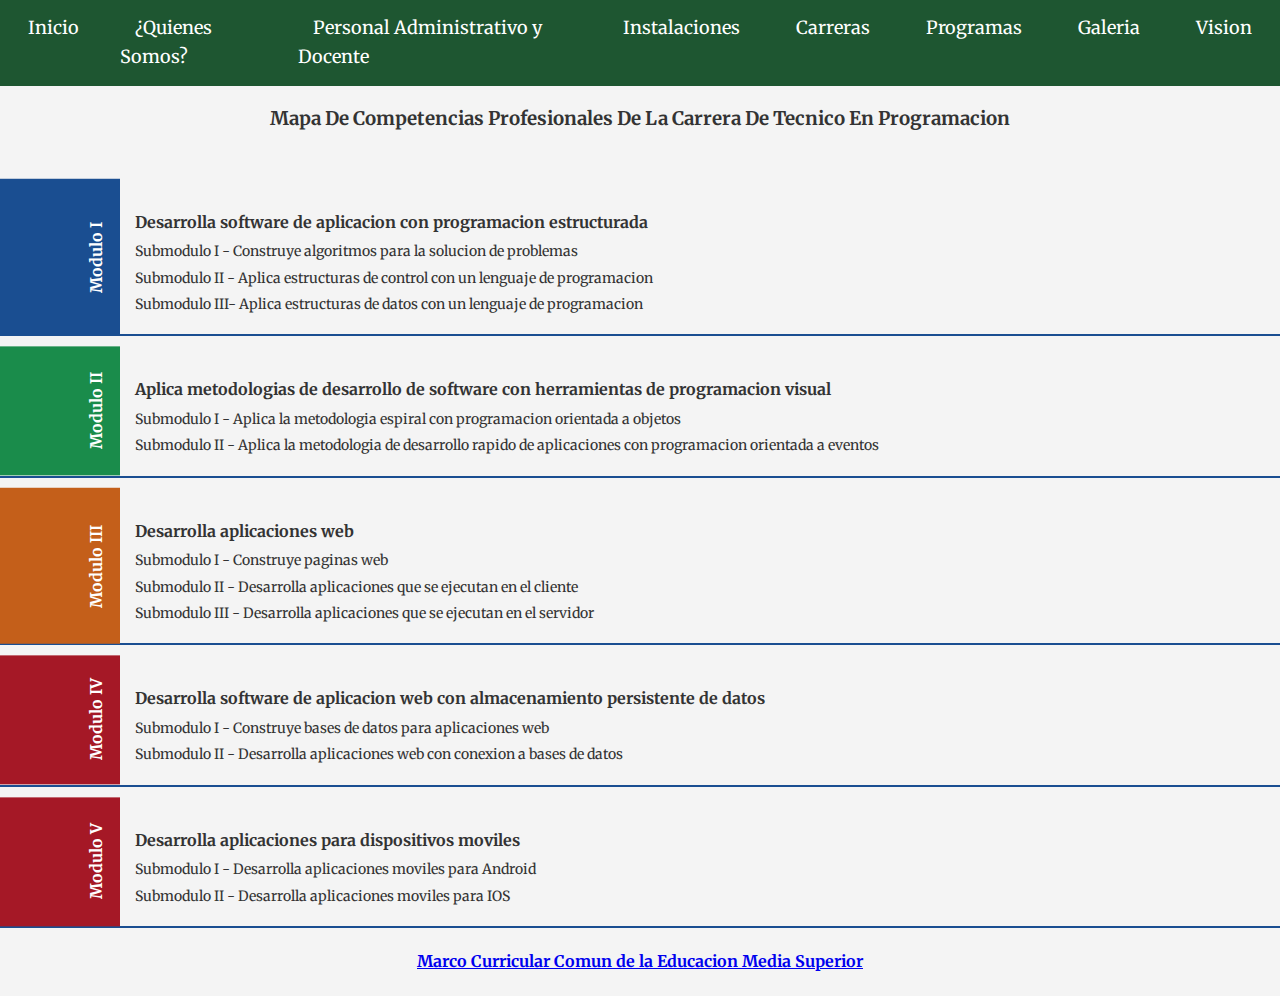
<file: Programacion.html>
<html>
    <head>
        <meta charset="UTF-8">
        <meta name="viewport"
        content="width=device-width,initial-scale=1.0">
        <title>Programacion</title>
        <link rel="stylesheet"
        href="stylesmenu.css">
        <link rel="stylesheet"
        href="styles.css">
        <script>
            document.addEventListener("DOMContentLoaded", function(){
                fetch("Menu.html")
                .then(Response=>Response.text())
                .then(data=>{
                    document.getElementById("menu-container").innerHTML=data;
                });
            });
        </script>
    </head>
    <div id="menu-container"></div>
    <h3><center>Mapa De Competencias Profesionales De La Carrera De Tecnico En Programacion</center></h3>
        <br>
        <div class="modulo">
            <div class="modulo-num"
            style="background-color: #1a4e91;">Modulo I</div>
            <div class="modulo-info">
                <h3>Desarrolla software de aplicacion con programacion estructurada</h3>
                <p>Submodulo I - Construye algoritmos para la solucion de problemas</p>
                <p>Submodulo II - Aplica estructuras de control con un lenguaje de programacion</p>
                <p>Submodulo III- Aplica estructuras de datos con un lenguaje de programacion</p>
            </div>
        </div>
        <div class="modulo">
            <div class="modulo-num"
            style="background-color: #1a8c4b">Modulo II</div>
            <div class="modulo-info">
                <h3>Aplica metodologias de desarrollo de software con herramientas de programacion visual</h3>
                <p>Submodulo I - Aplica la metodologia espiral con programacion orientada a objetos</p>
                <p>Submodulo II - Aplica la metodologia de desarrollo rapido de aplicaciones con programacion orientada a eventos</p>
            </div>
        </div>
        <div class="modulo">
            <div class="modulo-num"
            style="background-color: #c45f1a">Modulo III</div>
            <div class="modulo-info">
                <h3>Desarrolla aplicaciones web</h3>
                <p>Submodulo I - Construye paginas web</p>
                <p>Submodulo II - Desarrolla aplicaciones que se ejecutan en el cliente</p>
                <p>Submodulo III - Desarrolla aplicaciones que se ejecutan en el servidor</p>
            </div>
        </div>
        <div class="modulo">
            <div class="modulo-num"
            style="background-color: #a51826">Modulo IV</div>
            <div class="modulo-info">
                <h3>Desarrolla software de aplicacion web con almacenamiento persistente de datos</h3>
                <p>Submodulo I - Construye bases de datos para aplicaciones web</p>
                <p>Submodulo II - Desarrolla aplicaciones web con conexion a bases de datos</p>
            </div>
        </div>
        <div class="modulo">
            <div class="modulo-num"
            style="background-color: #a51826">Modulo V</div>
            <div class="modulo-info">
                <h3>Desarrolla aplicaciones para dispositivos moviles</h3>
                <p>Submodulo I - Desarrolla aplicaciones moviles para Android</p>
                <p>Submodulo II - Desarrolla aplicaciones moviles para IOS</p>
            </div>
        </div>
        <a href="MarcoCurricular.html" target="_blank"><h4><center>Marco Curricular Comun de la Educacion Media Superior</center></h4></a>
</html>
</file>
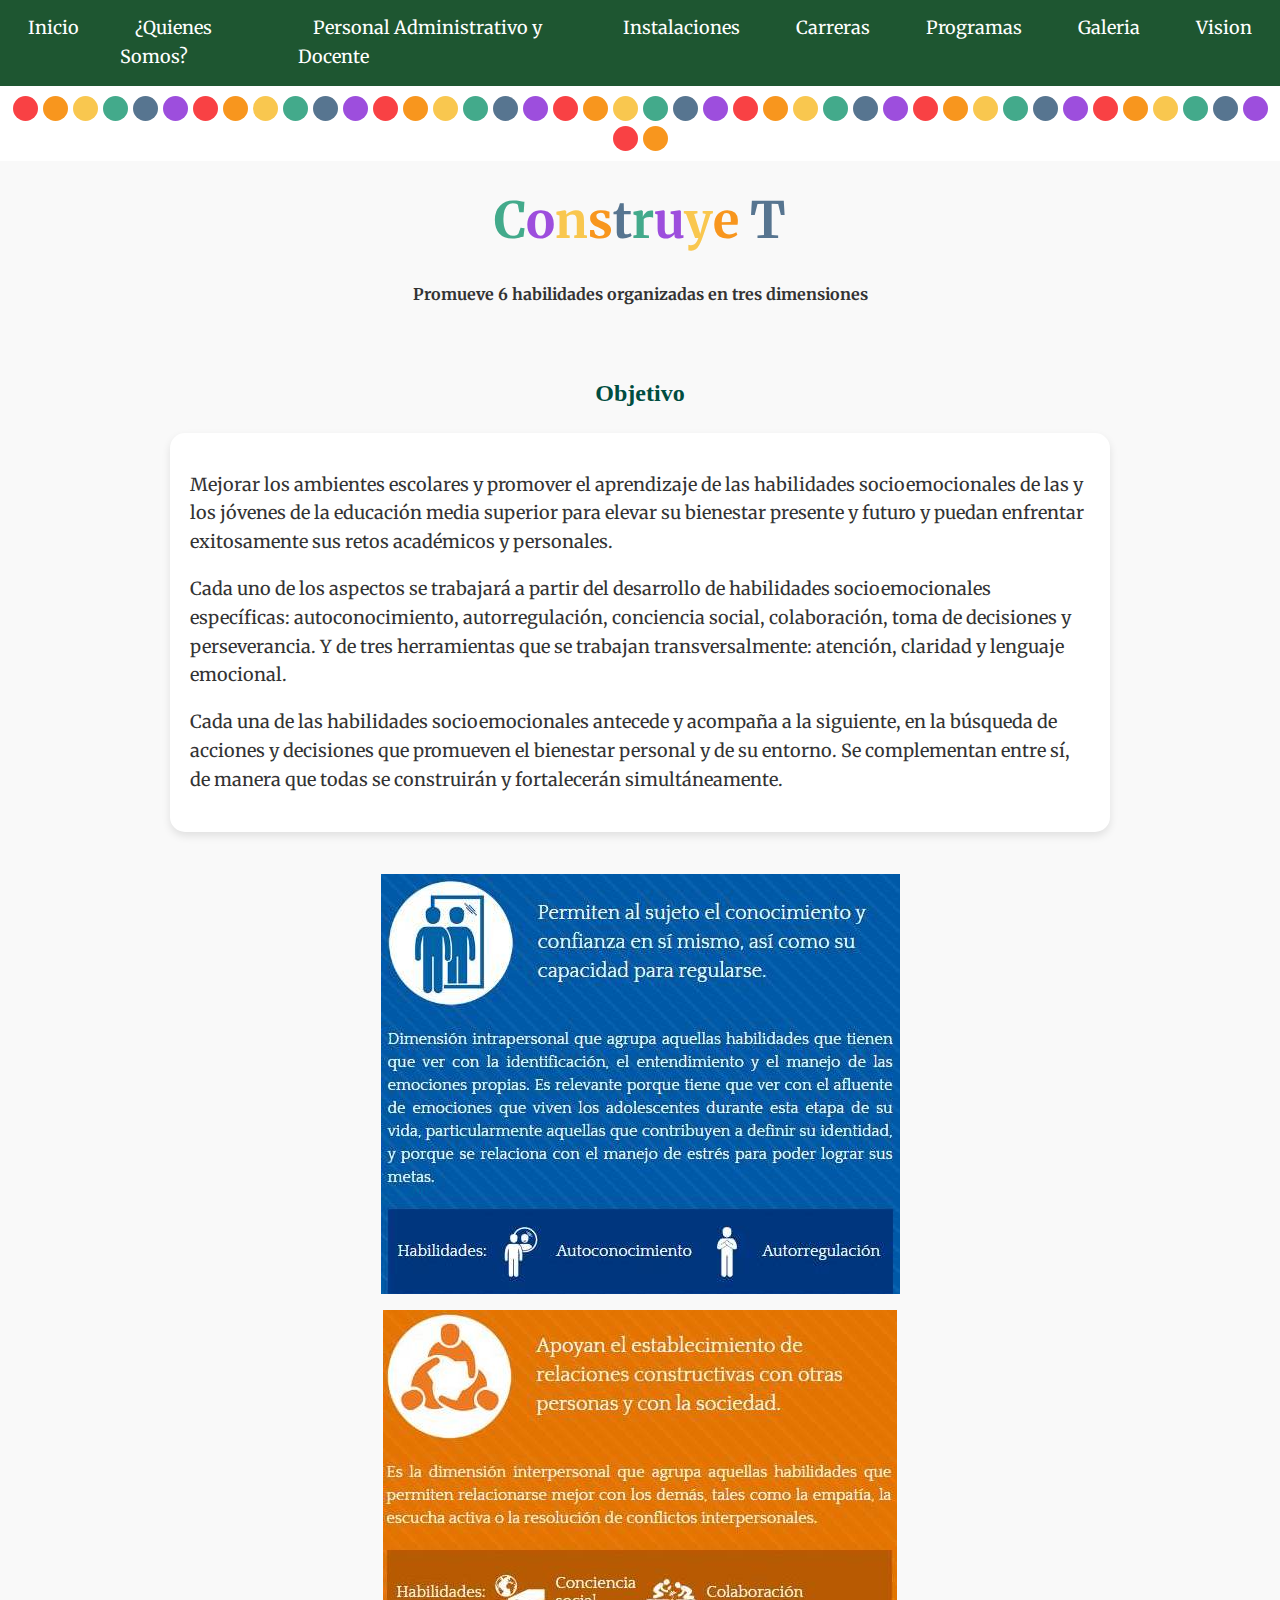
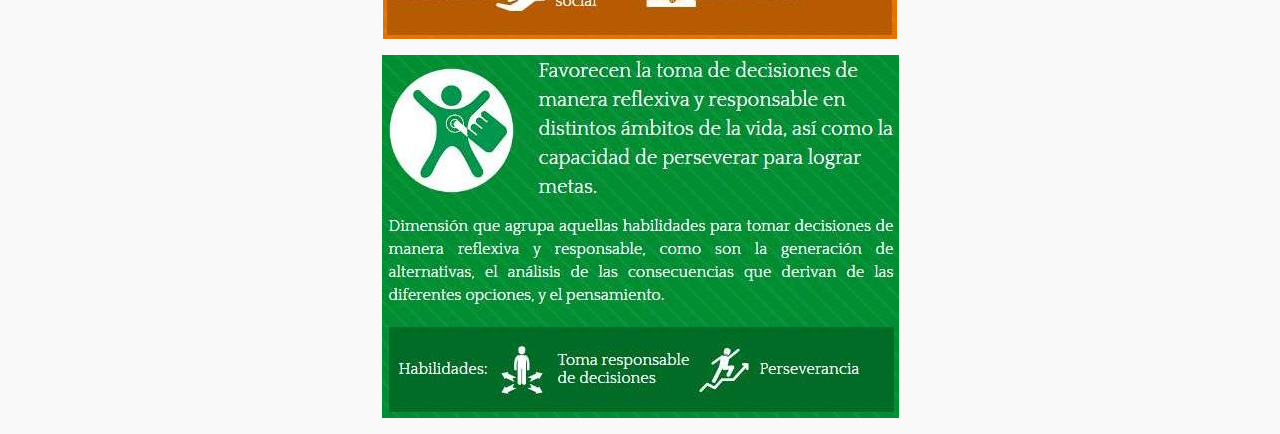
<file: Programas.html>
<html>
    <head>
        <meta charset="UTF-8">
        <meta name="viewport"
        content="width=device-width,initial-scale=1.0">
        <title>Colegio de Estudios Cientificos y Tecnologicos</title>
        <link rel="stylesheet" 
        href="stylesmenu.css">
        <link rel="stylesheet" href="styles.css">
        <link href="https://fonts.googleapis.com/css2?family=Merriweather&display=swap" rel="stylesheet">
        <script>
            document.addEventListener("DOMContentLoaded", function(){
                fetch("Menu.html")
                .then(Response=>Response.text())
                .then(data=>{
                    document.getElementById("menu-container").innerHTML=data;
                });
            });
        </script>
        <style>
            body {
              font-family: 'Merriweather', serif;
              background: #f9f9f9;
              margin: 0;
              padding: 0;
            }
        
            .borde-colorido {
              display: flex;
              flex-wrap: wrap;
              justify-content: center;
              gap: 5px;
              padding: 10px;
              background: white;
            }
        
            .borde-colorido span {
              width: 25px;
              height: 25px;
              border-radius: 50%;
              display: inline-block;
            }
        
            /* Colores vivos para los círculos */
            .rojo { background: #f94144; }
            .naranja { background: #f8961e; }
            .amarillo { background: #f9c74f; }
            .verde { background: #43aa8b; }
            .azul { background: #577590; }
            .morado { background: #9d4edd; }
        
            .titulo {
              text-align: center;
              font-size: 50px;
              font-weight: bold;
              margin: 20px;
            }
        
            .titulo span {
              color: black;
            }
        
            .titulo .c1 { color: #43aa8b; }
            .titulo .c2 { color: #9d4edd; }
            .titulo .c3 { color: #f9c74f; }
            .titulo .c4 { color: #f8961e; }
            .titulo .c5 { color: #577590; }
        
            .contenedor {
              display: flex;
              justify-content: center;
              gap: 50px;
              padding: 20px;
              flex-wrap: wrap;
            }
        
            .bloque {
              width: 200px;
              text-align: center;
            }
        
            .bloque img {
              width: 80px;
              height: 80px;
            }
        
            .bloque h3 {
              font-size: 20px;
              margin-top: 10px;
              color: #333;
            }
        
            .bloque p {
              font-size: 14px;
              color: #555;
            }
          </style>
        </head>
    </head>
    <body>
        <div id="menu-container"></div>
            <div class="borde-colorido">
              <span class="rojo"></span>
              <span class="naranja"></span>
              <span class="amarillo"></span>
              <span class="verde"></span>
              <span class="azul"></span>
              <span class="morado"></span>
              <span class="rojo"></span>
              <span class="naranja"></span>
              <span class="amarillo"></span>
              <span class="verde"></span>
              <span class="azul"></span>
              <span class="morado"></span>
              <span class="rojo"></span>
              <span class="naranja"></span>
              <span class="amarillo"></span>
              <span class="verde"></span>
              <span class="azul"></span>
              <span class="morado"></span>
              <span class="rojo"></span>
              <span class="naranja"></span>
              <span class="amarillo"></span>
              <span class="verde"></span>
              <span class="azul"></span>
              <span class="morado"></span>
              <span class="rojo"></span>
              <span class="naranja"></span>
              <span class="amarillo"></span>
              <span class="verde"></span>
              <span class="azul"></span>
              <span class="morado"></span>
              <span class="rojo"></span>
              <span class="naranja"></span>
              <span class="amarillo"></span>
              <span class="verde"></span>
              <span class="azul"></span>
              <span class="morado"></span>
              <span class="rojo"></span>
              <span class="naranja"></span>
              <span class="amarillo"></span>
              <span class="verde"></span>
              <span class="azul"></span>
              <span class="morado"></span>
              <span class="rojo"></span>
              <span class="naranja"></span>
            </div>
          
            <div class="titulo">
              <div class="fade-in"><span class="c1">C</span><span class="c2">o</span><span class="c3">n</span><span class="c4">s</span><span class="c5">t</span><span class="c1">r</span><span class="c2">u</span><span class="c3">y</span><span class="c4">e</span> <span class="c5">T</span></div>
            </div>
            <div class="fade-in"><h4><center>Promueve 6 habilidades organizadas en tres dimensiones</center></h4></div>
            <BR>
                <div class="fade-in"><h2><center>Objetivo</center></h2></div>
                <div class="card">
                    <div class="fade-in">
                        <p>
                            Mejorar los ambientes escolares y promover el aprendizaje de las habilidades socioemocionales de las y los jóvenes de la educación media superior para elevar su bienestar presente y futuro y puedan enfrentar exitosamente sus retos académicos y personales.
                        </p>
                        <p>
                            Cada uno de los aspectos se trabajará a partir del desarrollo de habilidades socioemocionales específicas: autoconocimiento, autorregulación, conciencia social, colaboración, toma de decisiones y perseverancia. Y de tres herramientas que se trabajan transversalmente: atención, claridad y lenguaje emocional.
                        </p>
                        <p>
                            Cada una de las habilidades socioemocionales antecede y acompaña a la siguiente, en la búsqueda de acciones y decisiones que promueven el bienestar personal y de su entorno. Se complementan entre sí, de manera que todas se construirán y fortalecerán simultáneamente.
                        </p>
                    </div>
                </div>
                <br>
                <div class="fade-in">
                <figure>
                    <center>
                    <img src="Conocete.jpg" alt="Conoce-T">
                </center>
                </figure>
                <figure>
                    <center>
                    <img src="Relacionate.jpg" alt="Relaciona-T">
                </center>
                </figure>
                <figure>
                    <center>
                    <img src="Eligete.jpg" alt="Elige-T">
                </center>
                </figure>
            </div>
          </body>
          </html>
</file>
<file: stylesmenu.css>
body{
    font-family: 'Merriweather', serif;
    margin: 0;
    padding: 0;
    background-color: #a9ccf0;

}
nav{
    background-color: #1E5631;
    padding: 14px 0;
}
nav ul{
    list-style: none;
    padding: 0;
    margin: 0;display: flex;
    justify-content: center;
}
nav ul li{
    margin: 0 13px;
}
nav ul li a{
    text-decoration: none;
    color: white;
    font-size: 23px;
    padding: 10px 15px;
    transition: background 0.3s;
    font-size: 18px;
}
nav ul li a:hover{
    background-color: #2ECC71;
    border-radius: 5px;
}
@media (max-width: 768px) {
    .menu-list {
      flex-direction: column;
      align-items: center;
    }
  
    .menu-list li {
      margin: 10px 0;
    }
  
    .menu-list a {
      font-size: 16px;
      padding: 10px;
    }
  }
</file>
<file: styles.css>
header{
    background-color: #F8F9FA;
}
body{
  background-color: #f4f4f4;
  color: #333;
    font-family: 'Merriweather', serif;
    margin: 0;
  padding: 0;
  line-height: 1.6;
}
h1, h2{
  color: #004d40;
    text-align: center;
    font-family: Georgia, 'Times New Roman', Times, serif;
}

p{
    font-size: 18px;
    color: #333;
}
ol{
    font-size: 16px;
    color: #333333;
    font-family: 'Times New Roman', Times, serif;
}
.galeria {
  display: grid;
  grid-template-columns: repeat(auto-fit, minmax(200px, 1fr));
  gap: 20px;
  padding: 30px;
  max-width: 1000px;
  margin: 0 auto;
}

  .contenedor-imagenes img {
    width: 200px; /* o el tamaño que tú quieras */
    border-radius: 10px;
    box-shadow: 0 4px 10px rgba(0,0,0,0.1);
  }
  .contenedor-imagenes {
    display: flex;
    justify-content: center; /* o space-around, space-between */
    flex-wrap: wrap; /* Esto permite que se acomoden bien si no caben en una sola línea */
    gap: 20px; /* espacio entre imágenes */
    margin: 20px auto;
    max-width: 1000px;
  .galeria figure {
    text-align: center;
    max-width: 325px;
    }
  }
  
 /* Contenedor para forzar el mismo tamaño en todos los elementos */
.galeria figure {
  width: 250px;
  height: 200px;
  margin: 0 auto;
  overflow: hidden;
  border-radius: 10px;
  box-shadow: 0 4px 12px rgba(0,0,0,0.2);
  display: flex;
  align-items: center;
  justify-content: center;
}

/* Imágenes y videos se ajustan sin recortarse ni deformarse */
.galeria img,
.galeria video {
  width: 100%;
  height: 100%;
  object-fit: contain; /* Muestra toda la imagen o video */
  border-radius: 10px;
  box-shadow: 0 4px 12px rgba(0,0,0,0.2);
  transition: transform 0.3s ease;
  background-color: #fff; /* Opcional: para que el borde blanco sea uniforme */
}
/* Efecto hover */
.galeria img:hover,
.galeria video:hover {
  transform: scale(1.05);
}

/* Pie de imagen */
.galeria figcaption {
  margin-top: 8px;
  font-size: 14px;
  color: #444;
  text-align: center;
}
    .modulo{
    display: flex;
    border-bottom: 2px solid #1a4e91;
    margin-bottom: 10px;
  }
  .modulo-num{
    width: 100px;
    color: white;
    font-weight: bold;
    padding: 20px 10px;
    text-align: center;
    writing-mode: vertical-lr;
    transform: rotate(180deg);
  }
  .modulo-info{
    padding: 15px;
    flex: 1;
  }
  .modulo-info h3{
    font-size: 16px;
    margin-bottom: 5px;
    color: #333;
  }
  .modulo-info p{
    font-size: 14px;
    margin: 4px 0;
  }
  .verde{
    background-color: #7bff98;
  }
  .verdoso{
    background-color: #16be00;
  }
  table{
    border-collapse:collapse ;
    margin: 0 auto;
    text-align: center;
    font-family: 'Times New Roman', Times, serif;
  }
  th td{
    border: 1px solid #444;
    padding: 8px;
  }
  th{
    background-color: #f4f4f4;

  }
  td{
    width: 150;
    height: 100;
  }
  .amarillo{
    background-color: #fff9c4;
  }
  .naranja{
    background-color: #ffe0b2;
  }
  .gris{
    background-color: #eeeeee;
  }
  caption{
    font-weight: bold;
    margin-bottom: 10px;
  }
.carousel-container {
  width: 700px;
  height: 400px;
  overflow: hidden;
  margin: auto;
  border-radius: 20px;
  box-shadow: 0 0 15px #999;
}

.carousel-slide {
  display: flex;
  width: 2200%; 
  transition: transform 0.5s ease-in-out;
}

.carousel-slide img {
  width: 700px; 
  height: 400px;
  object-fit: cover;
}
.video-container{
  width: 125%;
  max-width: 700px;
  margin: 20px auto;
  border-radius: 15px;
  overflow: hidden;
  box-shadow: 0 0 15px rgba(0,0,0,0.3);
  text-align: center;
}
.video-container video{
  width: 100%;
  height: auto;
  display: block;
}
.beneficios li{
  margin-bottom: 12px;
  font-size: 1.1em;
}
.card {
  background-color: white;
  padding: 20px;
  border-radius: 15px;
  box-shadow: 0 4px 8px rgba(0,0,0,0.1);
  max-width: 900px;
  margin: auto;
}
.logo {
  text-align: right;
  margin-bottom: 20px;
}

.logo img {
  height: 200px;
  width: 200px;
}
.fade-in {
  animation: fadeIn 1.5s ease-in;
}

@keyframes fadeIn {
  from { opacity: 0; transform: translateY(10px); }
  to { opacity: 1; transform: translateY(0); }
}
.seccion {
  background-color: #f8f8f8;
  border-left: 5px solid #006400; /* verde institucional */
  padding: 15px;
  margin: 15px auto;
  width: 80%;
  border-radius: 8px;
  box-shadow: 0 2px 5px rgba(0,0,0,0.1);
  animation: fadeIn 0.8s ease;

}

.seccion h4 {
  color: #004d26;
  font-family: 'Segoe UI', sans-serif;
  margin-bottom: 10px;
}

.seccion ul {
  margin-left: 20px;
  font-family: 'Segoe UI', sans-serif;
  font-size: 15px;
}
i {
  margin-right: 8px;
  color: #004d26;
}
.galeria div {
  opacity: 0;
  transform: translateY(20px);
  animation: fadeInUp 0.8s ease forwards;
}
.galeria div:nth-child(1) { animation-delay: 0.2s; }
.galeria div:nth-child(2) { animation-delay: 0.4s; }
.galeria div:nth-child(3) { animation-delay: 0.6s; }
@keyframes fadeInUp {
  to {
    opacity: 1;
    transform: translateY(0);
  }
}
.galeria video {
  width: 300px;
  border-radius: 10px;
  box-shadow: 0 4px 10px rgba(0,0,0,0.1);
}
.contenedor {
  max-width: 800px;
  margin: auto;
  display: flex;
  flex-direction: column;
  gap: 30px;
}

.marco {
  background-color: white;
  padding: 30px;
  border: 6px solid goldenrod;
  box-shadow: 0 6px 16px rgba(0, 0, 0, 0.2);
  border-radius: 6px;
  position: relative;
}

.marco h2 {
  text-align: center;
  margin-bottom: 15px;
  font-size: 22px;
  color: #111;
}

.marco p {
  text-align: justify;
  font-size: 16px;
  color: #333;
}

.valores {
  display: flex;
  justify-content: space-around;
  margin-top: 15px;
}

.valores ul {
  list-style: none;
  padding: 0;
}

.valores li {
  font-weight: bold;
  margin-bottom: 8px;
}

/* Logos */
.logos {
  position: absolute;
  top: 10px;
  left: 15px;
  right: 15px;
  display: flex;
  justify-content: space-between;
}

.logos img {
  height: 40px;
  object-fit: contain;
}
.objetivos {
  margin-top: 15px;
  padding-left: 20px;
  color: #333;
  font-size: 16px;
}

.objetivos li {
  margin-bottom: 10px;
  text-align: justify;
}
@media screen and (max-width: 768px) {
  h1 {
    font-size: 24px;
  }

  h2 {
    font-size: 20px;
  }

  .menu-list {
    flex-direction: column;
    align-items: center;
  }

  .menu-list li {
    margin: 10px 0;
  }

  table, th, td {
    font-size: 14px;
  }

  .card, .cuadro {
    padding: 15px;
    margin: 10px;
  }

  img, video, iframe {
    width: 100%;
    height: auto;
  }

  p {
    margin: 0 10px 15px;
    font-size: 16px;
  }

  button, .boton {
    width: 100%;
    font-size: 16px;
  }

  input, select, textarea {
    font-size: 16px;
  }
}
</file>
